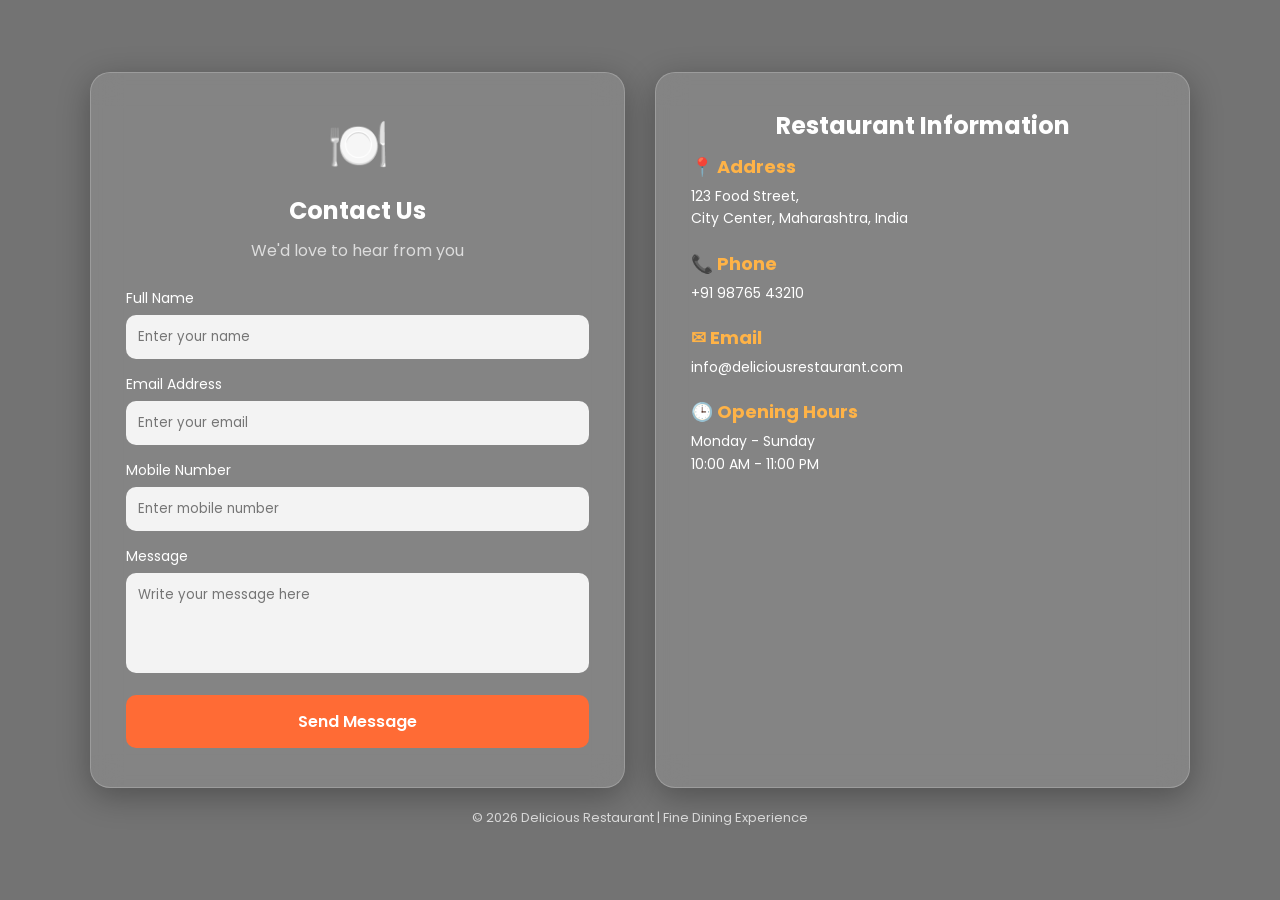
<file: contact.html>
<!DOCTYPE html>
<html lang="en">
<head>
<meta charset="UTF-8">
<meta name="viewport" content="width=device-width, initial-scale=1.0">
<title>Contact Us | Delicious Restaurant</title>

<link href="https://fonts.googleapis.com/css2?family=Poppins:wght@300;400;500;600;700&display=swap" rel="stylesheet">

<style>

*{
    margin:0;
    padding:0;
    box-sizing:border-box;
    font-family:'Poppins',sans-serif;
}

body{
    min-height:100vh;
    display:flex;
    justify-content:center;
    align-items:center;
    padding:40px 20px;
    background:
    linear-gradient(rgba(0,0,0,0.55),
    rgba(0,0,0,0.55)),
    url('https://images.unsplash.com/photo-1517248135467-4c7edcad34c4');
    background-size:cover;
    background-position:center;
    background-attachment:fixed;
}

.container1{
    width:100%;
    max-width:1100px;
}

.contact-box{
    display:grid;
    grid-template-columns:1fr 1fr;
    gap:30px;
}

.form-box,
.info-box{
    background:rgba(255,255,255,0.12);
    backdrop-filter:blur(15px);
    border:1px solid rgba(255,255,255,0.2);
    padding:35px;
    border-radius:20px;
    box-shadow:0 8px 32px rgba(0,0,0,0.3);
}

.restaurant-logo{
    text-align:center;
    font-size:50px;
    margin-bottom:10px;
}

h2{
    text-align:center;
    color:#fff;
    margin-bottom:10px;
}

.subtitle{
    text-align:center;
    color:#ddd;
    margin-bottom:25px;
}

.input-group{
    margin-bottom:15px;
}

.input-group label{
    display:block;
    color:#fff;
    margin-bottom:6px;
    font-size:14px;
}

.input-group input,
.input-group textarea{
    width:100%;
    padding:12px;
    border:none;
    border-radius:10px;
    outline:none;
    background:rgba(255,255,255,0.9);
}

.input-group textarea{
    resize:none;
    height:100px;
}

.btn{
    width:100%;
    padding:14px;
    border:none;
    border-radius:10px;
    background:#ff6b35;
    color:#fff;
    font-size:16px;
    font-weight:600;
    cursor:pointer;
    transition:.3s;
}

.btn:hover{
    background:#ff4500;
}

.info-item{
    margin-bottom:20px;
}

.info-item h3{
    color:#ffb347;
    font-size:18px;
    margin-bottom:5px;
}

.info-item p{
    color:#fff;
    font-size:14px;
    line-height:1.6;
}

.map{
    margin-top:20px;
    border-radius:15px;
    overflow:hidden;
}

.map iframe{
    width:100%;
    height:250px;
    border:0;
}

.footer-text{
    text-align:center;
    color:#ddd;
    margin-top:20px;
    font-size:13px;
}

@media(max-width:900px){

.contact-box{
    grid-template-columns:1fr;
}

}

</style>
</head>
<body>

<div class="container1">

<div class="contact-box">

    <!-- CONTACT FORM -->

    <div class="form-box">

        <div class="restaurant-logo">🍽️</div>

        <h2>Contact Us</h2>

        <p class="subtitle">
            We'd love to hear from you
        </p>

        <form>

            <div class="input-group">
                <label>Full Name</label>
                <input type="text" placeholder="Enter your name" required>
            </div>

            <div class="input-group">
                <label>Email Address</label>
                <input type="email" placeholder="Enter your email" required>
            </div>

            <div class="input-group">
                <label>Mobile Number</label>
                <input type="tel" placeholder="Enter mobile number">
            </div>

            <div class="input-group">
                <label>Message</label>
                <textarea placeholder="Write your message here"></textarea>
            </div>

            <button type="submit" class="btn">
                Send Message
            </button>

        </form>

    </div>

    <!-- RESTAURANT INFORMATION -->

    <div class="info-box">

        <h2>Restaurant Information</h2>

        <div class="info-item">
            <h3>📍 Address</h3>
            <p>
                123 Food Street,<br>
                City Center, Maharashtra, India
            </p>
        </div>

        <div class="info-item">
            <h3>📞 Phone</h3>
            <p>+91 98765 43210</p>
        </div>

        <div class="info-item">
            <h3>✉ Email</h3>
            <p>info@deliciousrestaurant.com</p>
        </div>

        <div class="info-item">
            <h3>🕒 Opening Hours</h3>
            <p>Monday - Sunday<br>10:00 AM - 11:00 PM</p>
        </div>

        <!-- LIVE LOCATION MAP -->

        <div class="map">
            <iframe
            src="https://maps.google.com/maps?q=Mumbai,Maharashtra&t=&z=13&ie=UTF8&iwloc=&output=embed"
            loading="lazy">
            </iframe>
        </div>

    </div>

</div>

<div class="footer-text">
    © 2026 Delicious Restaurant | Fine Dining Experience
</div>

</div>

</body>
</html>
</file>
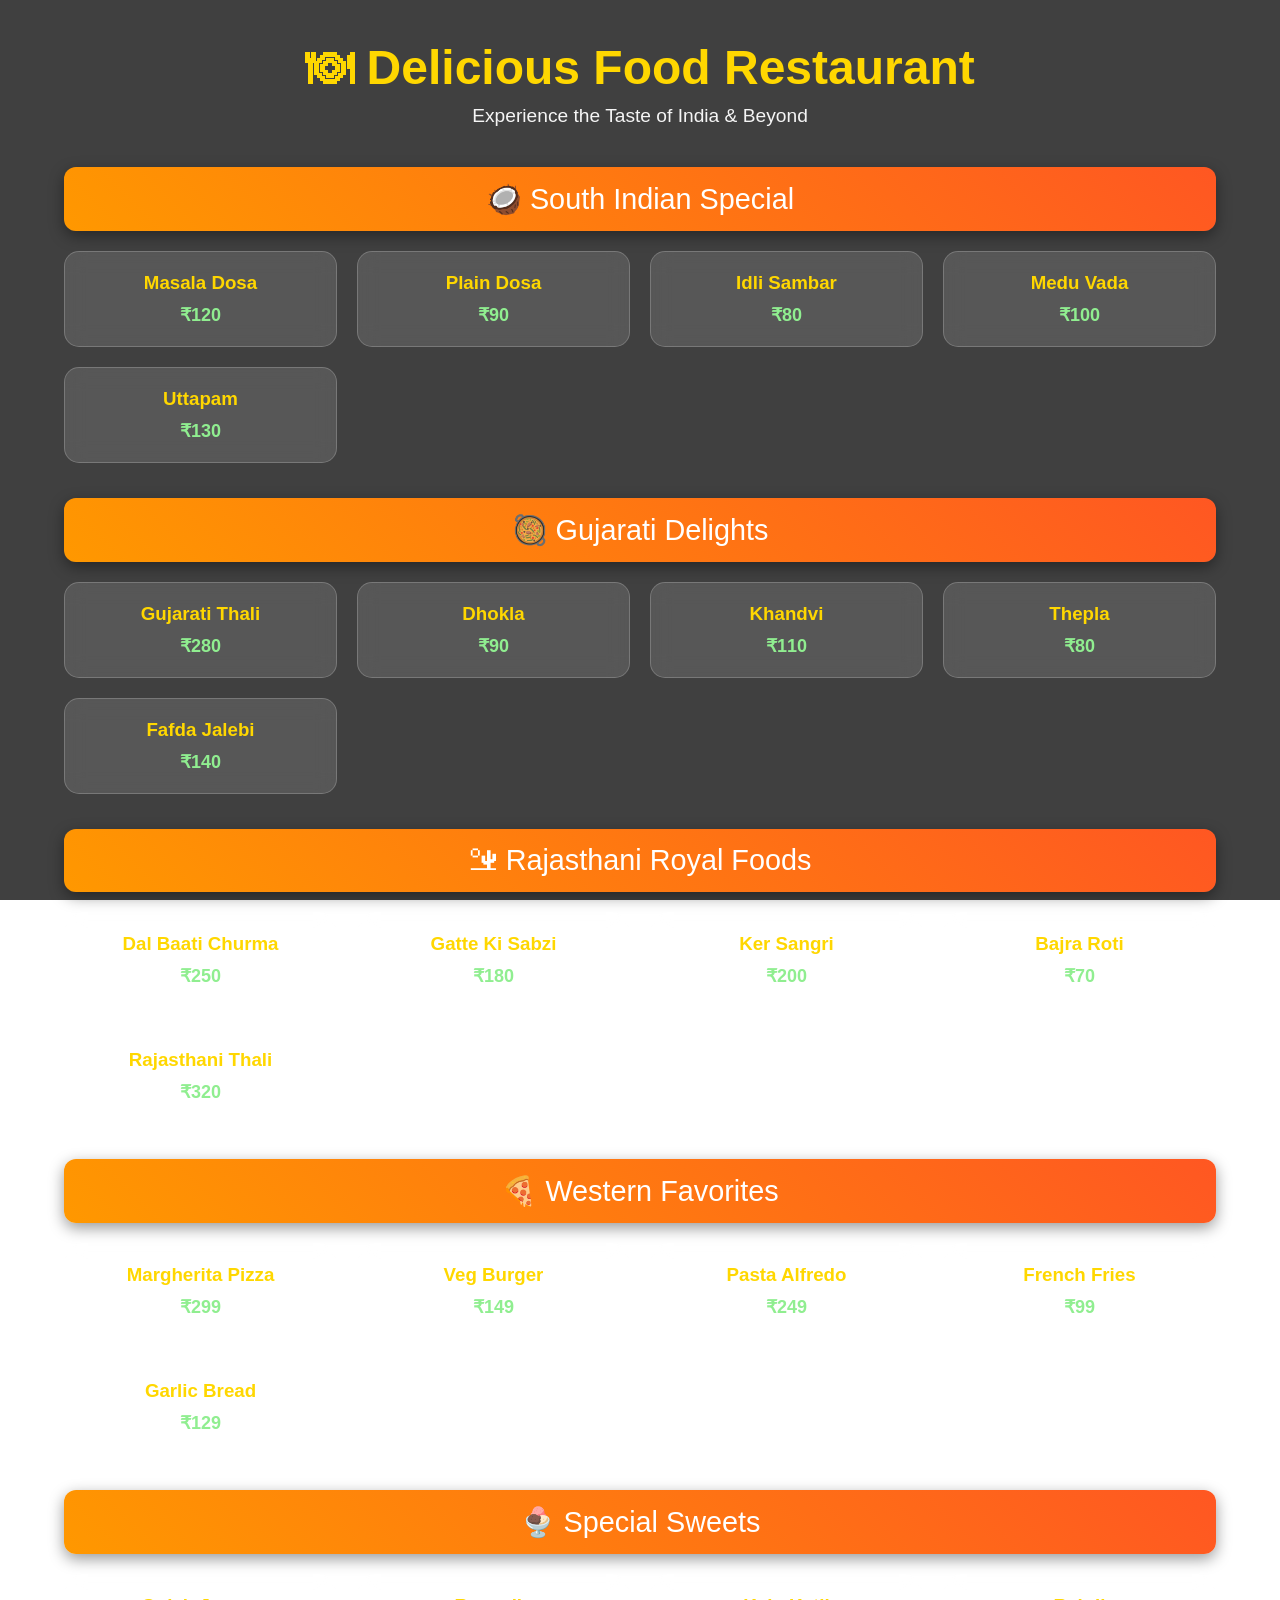
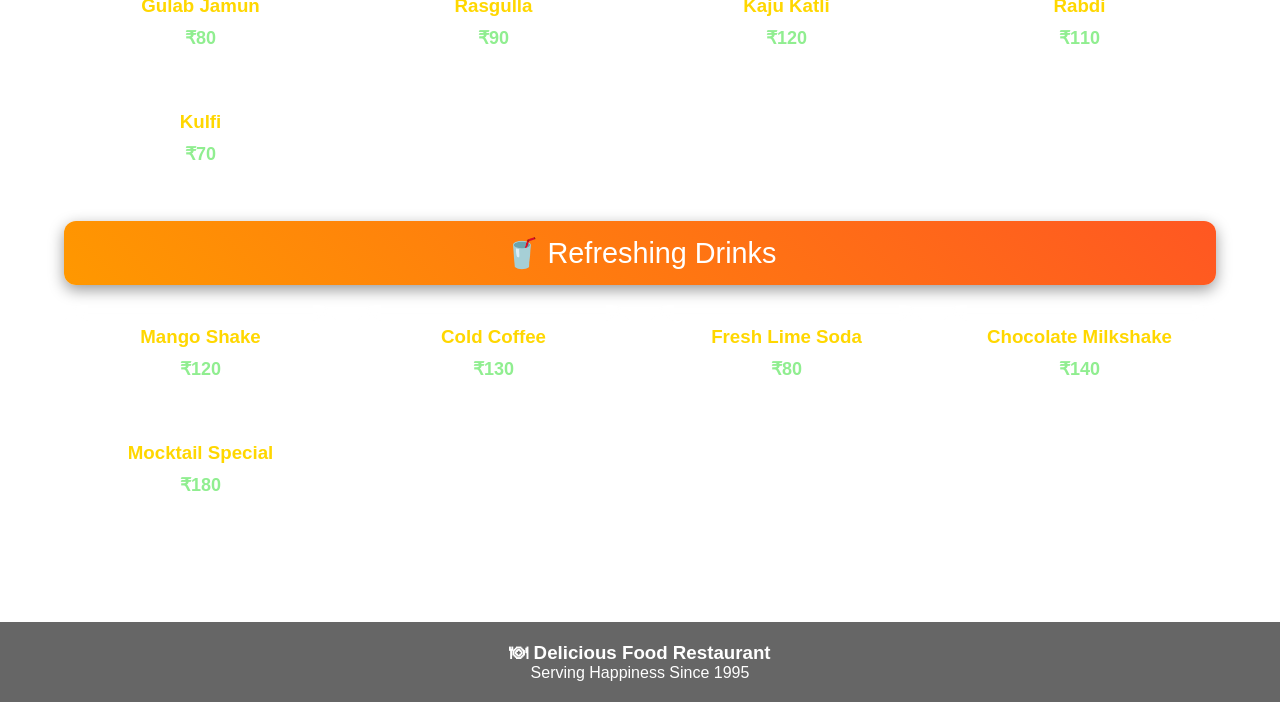
<file: menu.html>
<!DOCTYPE html>
<html lang="en">
<head>
<meta charset="UTF-8">
<meta name="viewport" content="width=device-width, initial-scale=1.0">
<title>Delicious Food Restaurant Menu</title>

<style>

*{
    margin:0;
    padding:0;
    box-sizing:border-box;
    font-family:'Segoe UI',sans-serif;
}

body{
    background:
    linear-gradient(rgba(0,0,0,0.75),
    rgba(0,0,0,0.75)),
    url('https://images.unsplash.com/photo-1414235077428-338989a2e8c0');
    background-size:cover;
    background-position:center;
    background-attachment:fixed;
    color:white;
}

/* Header */

header{
    text-align:center;
    padding:40px 20px;
}

header h1{
    font-size:3rem;
    color:#FFD700;
    margin-bottom:10px;
}

header p{
    font-size:1.2rem;
    color:#f5f5f5;
}

/* Menu Section */

.menu-section{
    width:90%;
    margin:auto;
    padding-bottom:40px;
}

.category{
    margin-bottom:35px;
}

.category-title{
    background:linear-gradient(45deg,#ff9800,#ff5722);
    color:white;
    padding:15px;
    border-radius:12px;
    font-size:1.8rem;
    text-align:center;
    margin-bottom:20px;
    box-shadow:0 5px 15px rgba(0,0,0,0.4);
}

.food-row{
    display:grid;
    grid-template-columns:repeat(auto-fit,minmax(220px,1fr));
    gap:20px;
}

.food-card{
    background:rgba(255,255,255,0.12);
    backdrop-filter:blur(10px);
    border-radius:15px;
    padding:20px;
    text-align:center;
    transition:.3s;
    border:1px solid rgba(255,255,255,0.2);
}

.food-card:hover{
    transform:translateY(-8px);
    box-shadow:0 10px 25px rgba(255,152,0,0.5);
}

.food-card h3{
    color:#FFD700;
    margin-bottom:10px;
}

.price{
    color:#90EE90;
    font-size:18px;
    font-weight:bold;
}

/* Footer */

footer{
    text-align:center;
    padding:20px;
    background:rgba(0,0,0,0.6);
    margin-top:30px;
}

</style>
</head>
<body>

<header>
    <h1>🍽 Delicious Food Restaurant</h1>
    <p>Experience the Taste of India & Beyond</p>
</header>

<div class="menu-section">

    <!-- South Indian -->

    <div class="category">
        <div class="category-title">🥥 South Indian Special</div>

        <div class="food-row">
            <div class="food-card">
                <h3>Masala Dosa</h3>
                <p class="price">₹120</p>
            </div>

            <div class="food-card">
                <h3>Plain Dosa</h3>
                <p class="price">₹90</p>
            </div>

            <div class="food-card">
                <h3>Idli Sambar</h3>
                <p class="price">₹80</p>
            </div>

            <div class="food-card">
                <h3>Medu Vada</h3>
                <p class="price">₹100</p>
            </div>

            <div class="food-card">
                <h3>Uttapam</h3>
                <p class="price">₹130</p>
            </div>
        </div>
    </div>

    <!-- Gujarati -->

    <div class="category">
        <div class="category-title">🥘 Gujarati Delights</div>

        <div class="food-row">
            <div class="food-card">
                <h3>Gujarati Thali</h3>
                <p class="price">₹280</p>
            </div>

            <div class="food-card">
                <h3>Dhokla</h3>
                <p class="price">₹90</p>
            </div>

            <div class="food-card">
                <h3>Khandvi</h3>
                <p class="price">₹110</p>
            </div>

            <div class="food-card">
                <h3>Thepla</h3>
                <p class="price">₹80</p>
            </div>

            <div class="food-card">
                <h3>Fafda Jalebi</h3>
                <p class="price">₹140</p>
            </div>
        </div>
    </div>

    <!-- Rajasthani -->

    <div class="category">
        <div class="category-title">🏜 Rajasthani Royal Foods</div>

        <div class="food-row">
            <div class="food-card">
                <h3>Dal Baati Churma</h3>
                <p class="price">₹250</p>
            </div>

            <div class="food-card">
                <h3>Gatte Ki Sabzi</h3>
                <p class="price">₹180</p>
            </div>

            <div class="food-card">
                <h3>Ker Sangri</h3>
                <p class="price">₹200</p>
            </div>

            <div class="food-card">
                <h3>Bajra Roti</h3>
                <p class="price">₹70</p>
            </div>

            <div class="food-card">
                <h3>Rajasthani Thali</h3>
                <p class="price">₹320</p>
            </div>
        </div>
    </div>

    <!-- Western -->

    <div class="category">
        <div class="category-title">🍕 Western Favorites</div>

        <div class="food-row">
            <div class="food-card">
                <h3>Margherita Pizza</h3>
                <p class="price">₹299</p>
            </div>

            <div class="food-card">
                <h3>Veg Burger</h3>
                <p class="price">₹149</p>
            </div>

            <div class="food-card">
                <h3>Pasta Alfredo</h3>
                <p class="price">₹249</p>
            </div>

            <div class="food-card">
                <h3>French Fries</h3>
                <p class="price">₹99</p>
            </div>

            <div class="food-card">
                <h3>Garlic Bread</h3>
                <p class="price">₹129</p>
            </div>
        </div>
    </div>

    <!-- Sweets -->

    <div class="category">
        <div class="category-title">🍨 Special Sweets</div>

        <div class="food-row">
            <div class="food-card">
                <h3>Gulab Jamun</h3>
                <p class="price">₹80</p>
            </div>

            <div class="food-card">
                <h3>Rasgulla</h3>
                <p class="price">₹90</p>
            </div>

            <div class="food-card">
                <h3>Kaju Katli</h3>
                <p class="price">₹120</p>
            </div>

            <div class="food-card">
                <h3>Rabdi</h3>
                <p class="price">₹110</p>
            </div>

            <div class="food-card">
                <h3>Kulfi</h3>
                <p class="price">₹70</p>
            </div>
        </div>
    </div>

    <!-- Drinks -->

    <div class="category">
        <div class="category-title">🥤 Refreshing Drinks</div>

        <div class="food-row">
            <div class="food-card">
                <h3>Mango Shake</h3>
                <p class="price">₹120</p>
            </div>

            <div class="food-card">
                <h3>Cold Coffee</h3>
                <p class="price">₹130</p>
            </div>

            <div class="food-card">
                <h3>Fresh Lime Soda</h3>
                <p class="price">₹80</p>
            </div>

            <div class="food-card">
                <h3>Chocolate Milkshake</h3>
                <p class="price">₹140</p>
            </div>

            <div class="food-card">
                <h3>Mocktail Special</h3>
                <p class="price">₹180</p>
            </div>
        </div>
    </div>

</div>

<footer>
    <h3>🍽 Delicious Food Restaurant</h3>
    <p>Serving Happiness Since 1995</p>
</footer>

</body>
</html>
</file>
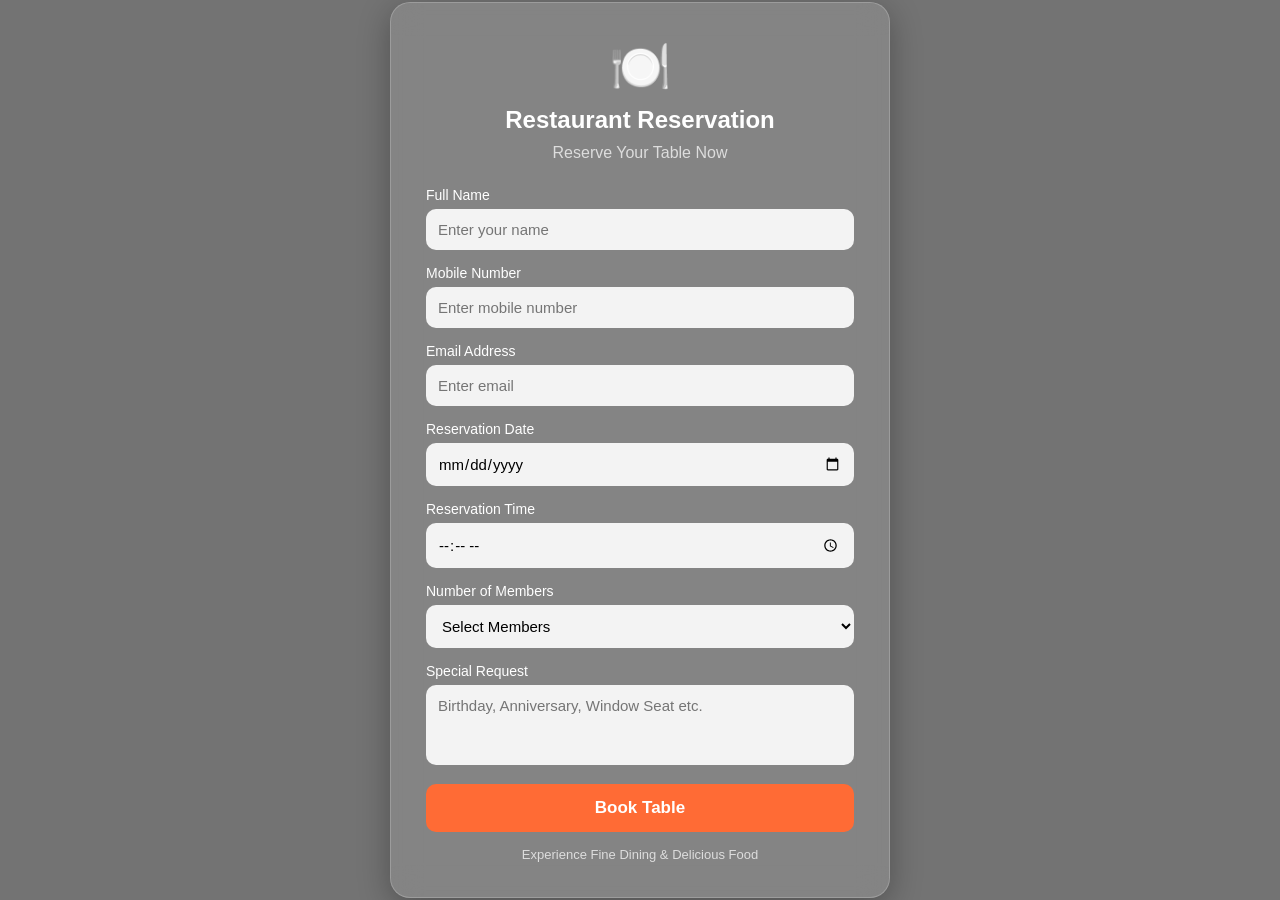
<file: register.html>
<!DOCTYPE html>
<html lang="en">
<head>
<meta charset="UTF-8">
<meta name="viewport" content="width=device-width, initial-scale=1.0">
<title>Restaurant Reservation</title>

<style>
*{
    margin:0;
    padding:0;
    box-sizing:border-box;
    font-family:'Poppins',sans-serif;
}

body{
    min-height:100vh;
    display:flex;
    justify-content:center;
    align-items:center;
    background:
    linear-gradient(rgba(0,0,0,0.55),
    rgba(0,0,0,0.55)),
    url('https://images.unsplash.com/photo-1517248135467-4c7edcad34c4');
    background-size:cover;
    background-position:center;
    background-attachment:fixed;
}

.container1{
    width:90%;
    max-width:500px;
}

.form-box{
    background:rgba(255,255,255,0.12);
    backdrop-filter:blur(15px);
    border:1px solid rgba(255,255,255,0.2);
    padding:35px;
    border-radius:20px;
    box-shadow:0 8px 32px rgba(0,0,0,0.3);
}

.form-box h2{
    text-align:center;
    color:#fff;
    margin-bottom:10px;
}

.form-box p{
    text-align:center;
    color:#ddd;
    margin-bottom:25px;
}

.input-group{
    margin-bottom:15px;
}

.input-group label{
    display:block;
    color:#fff;
    margin-bottom:6px;
    font-size:14px;
}

.input-group input,
.input-group select,
.input-group textarea{
    width:100%;
    padding:12px;
    border:none;
    outline:none;
    border-radius:10px;
    background:rgba(255,255,255,0.9);
    font-size:15px;
}

.input-group textarea{
    resize:none;
    height:80px;
}

.btn{
    width:100%;
    padding:14px;
    border:none;
    border-radius:10px;
    background:#ff6b35;
    color:white;
    font-size:17px;
    font-weight:bold;
    cursor:pointer;
    transition:0.3s;
}

.btn:hover{
    background:#ff4500;
    transform:translateY(-2px);
}

.restaurant-logo{
    text-align:center;
    font-size:50px;
    margin-bottom:10px;
}

.footer-text{
    text-align:center;
    color:#ddd;
    margin-top:15px;
    font-size:13px;
}

@media(max-width:600px){
    .form-box{
        padding:25px;
    }
}
</style>

</head>
<body>

<div class="container1">
    <div class="form-box">

        <div class="restaurant-logo">🍽️</div>

        <h2>Restaurant Reservation</h2>
        <p>Reserve Your Table Now</p>

        <form>

            <div class="input-group">
                <label>Full Name</label>
                <input type="text" placeholder="Enter your name" required>
            </div>

            <div class="input-group">
                <label>Mobile Number</label>
                <input type="tel" placeholder="Enter mobile number" required>
            </div>

            <div class="input-group">
                <label>Email Address</label>
                <input type="email" placeholder="Enter email">
            </div>

            <div class="input-group">
                <label>Reservation Date</label>
                <input type="date" required>
            </div>

            <div class="input-group">
                <label>Reservation Time</label>
                <input type="time" required>
            </div>

            <div class="input-group">
                <label>Number of Members</label>
                <select required>
                    <option value="">Select Members</option>
                    <option>1 Person</option>
                    <option>2 Persons</option>
                    <option>3 Persons</option>
                    <option>4 Persons</option>
                    <option>5 Persons</option>
                    <option>6 Persons</option>
                    <option>7 Persons</option>
                    <option>8 Persons</option>
                    <option>9 Persons</option>
                    <option>10+ Persons</option>
                </select>
            </div>

            <div class="input-group">
                <label>Special Request</label>
                <textarea placeholder="Birthday, Anniversary, Window Seat etc."></textarea>
            </div>

            <button type="submit" class="btn">
                Book Table
            </button>

        </form>

        <div class="footer-text">
            Experience Fine Dining & Delicious Food
        </div>

    </div>
</div>

</body>
</html>
</file>
